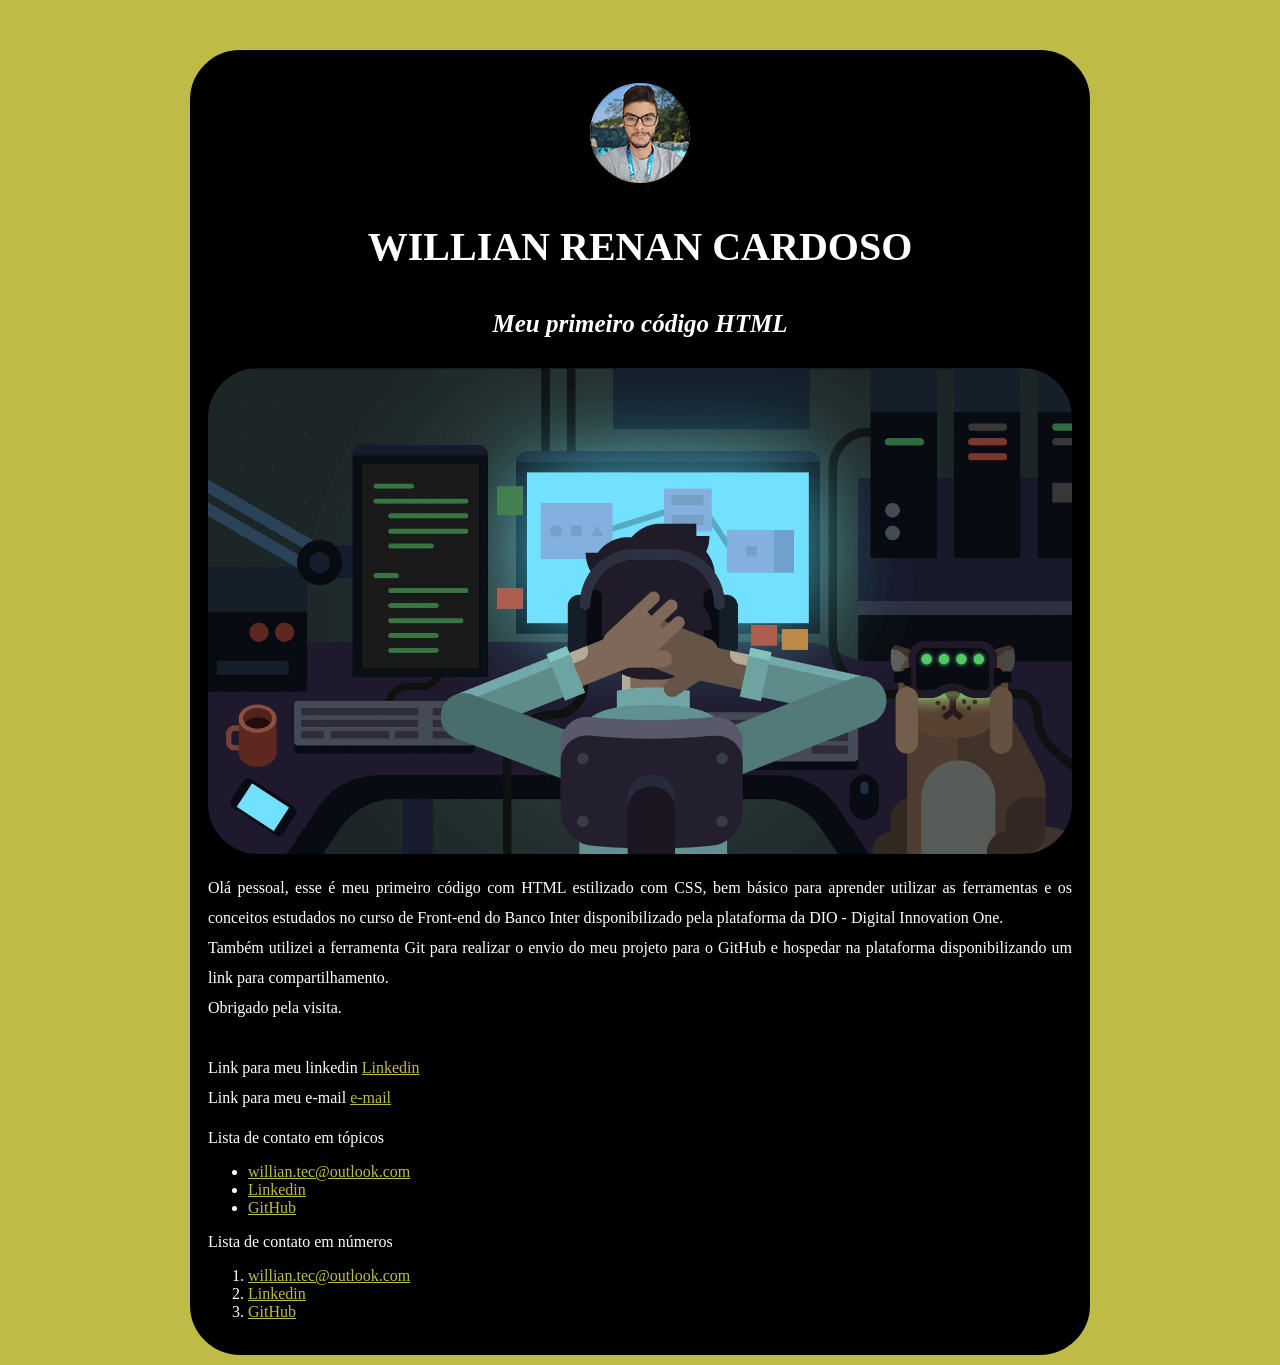
<file: index.html>
<!DOCTYPE html>
<html>
    <head>
        <meta charset="utf-8">
        <title>Willian Renan Cardoso</title> <!-- Título que fica na aba do navegador -->
        <link rel="stylesheet" href="style.css"> <!-- tag para adicionar arquivo do css -->
    </head>
    <body>
        <section>
            <article class="post">
        <header>
            <img src="01.jpg" alt="Foto perfil Willian" class="photo">
             <h1 id="title">Willian Renan Cardoso</h1>
        </header>
                <header>
                    <h3 class="post_title">Meu primeiro código HTML</h3>
                    <img src="03-pc.jpg" alt="Imagem de pc"class="post_image">
                </header>
                <p class="post_content">
                    Olá pessoal, esse é meu primeiro código com HTML estilizado com CSS, bem básico para aprender utilizar as ferramentas e os conceitos estudados no curso de Front-end do Banco Inter disponibilizado pela plataforma da DIO - Digital Innovation One. <br>
                    Também utilizei a ferramenta Git para realizar o envio do meu projeto para o GitHub e hospedar na plataforma disponibilizando um link para compartilhamento. <br>
                    Obrigado pela visita. <br> <br>
                    Link para meu linkedin <a href="https://www.linkedin.com/in/willian-renan/"target="_blank">Linkedin</a> <br> <!-- esse br serve para ir para o próximo parágrafo sem dar espaço entre os parágrafos-->
                    Link para meu e-mail <a href="mailto:willian.tec@outlook.com">e-mail</a>


                    <footer > <!-- cria uma lista -->
                        <p class="listas">Lista de contato em tópicos</p>
                        <ul class="listas"> <!-- lista em tópicos -->
                            <li>
                                <a href="mailto:willian.tec@outlook.com">willian.tec@outlook.com</a>
                            </li>
                            <li>
                                <a href="https://www.linkedin.com/in/willian-renan/" target="_blank">Linkedin</a>
                            </li>
                            <li>
                                <a href="https://github.com/willian-renan" target="_blank">GitHub</a>
                            </li>
                        </ul >
                        <p class="listas">Lista de contato em números</p>
                        <ol class="listas"> <!-- lista em números -->
                            <li>
                                <a href="mailto:willian.tec@outlook.com">willian.tec@outlook.com</a>
                            </li>
                            <li>
                                <a href="https://www.linkedin.com/in/willian-renan/" target="_blank">Linkedin</a>
                            </li>
                            <li>
                                <a href="https://github.com/willian-renan" target="_blank">GitHub</a>
                            </li>
                        </ol>            
                    </footer>
                </p>
            </article>
        </section>
    </body>
</html>
</file>
<file: style.css>
body {
    background: #bebc47;
    font-family: Verdana;
    max-width: 900px;
    margin: auto; /* centralizar conteúdo */
}

.photo {
    border-radius: 50%;
    display: block;
    margin-top: 15px;
    margin-left: auto;
    margin-right: auto;
}

#title, .subtitle, .post_title, .listas, .post_content{
    color: #ffffff;
}

#title {
    font-size: 40px;
    text-transform: uppercase;
    text-align: center;
}

a {
    text-decoration: underline;
    color: #bebc47;
}

.post_title {
    font-size: 25px;
    font-style: italic;
    text-align: center;
    margin-bottom: 30px;
}

.post {
    background: rgb(0, 0, 0);
    padding: 15px; /* espaço entre o bloco e o conteúdo */
    border: 3px solid;
    margin-bottom: 10px; /* espaçamento fora do bloco */
    border-radius: 50px;
    margin-top: 50px;
}

.post_content{
    margin: 0;
    margin-bottom: 15px;
    text-align: justify;
    line-height: 30px;
}

.post_image {
    margin-bottom: 15px;
    width: 100%;
    border-radius: 50px;
}
</file>
